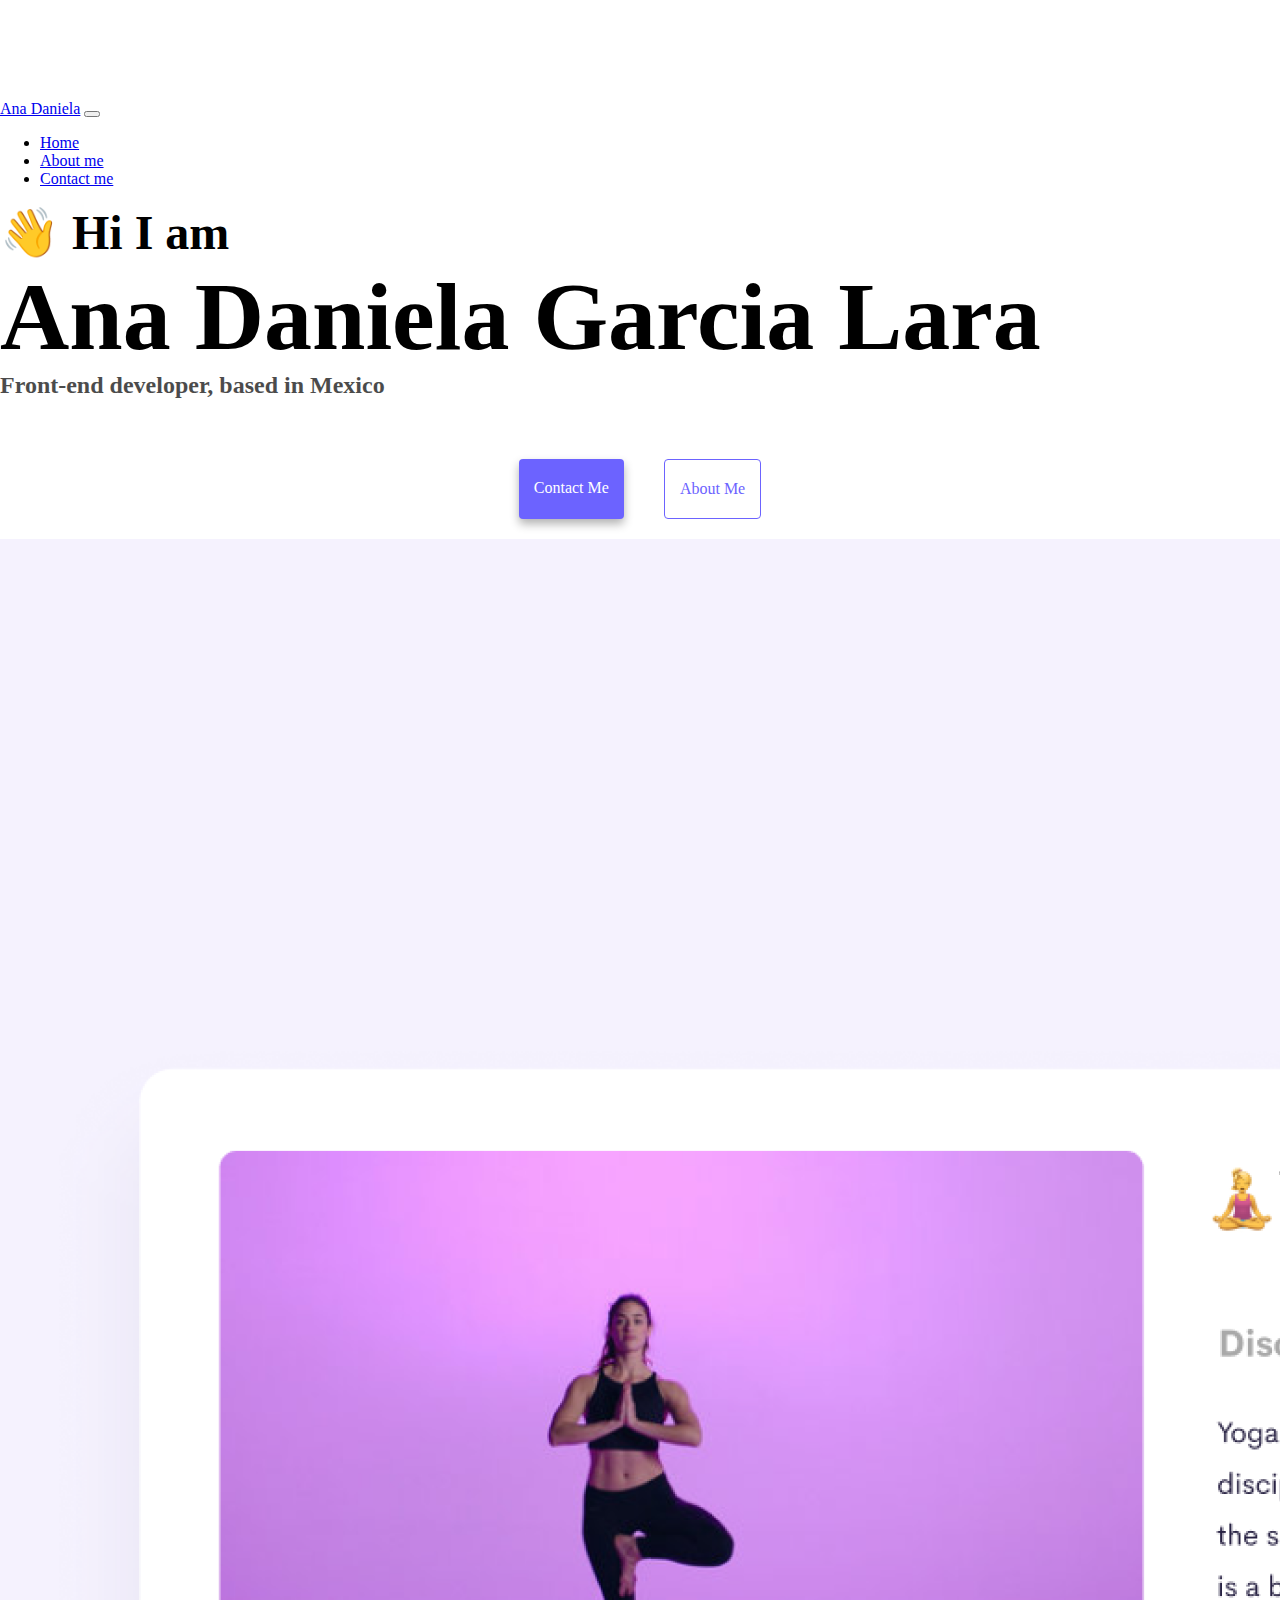
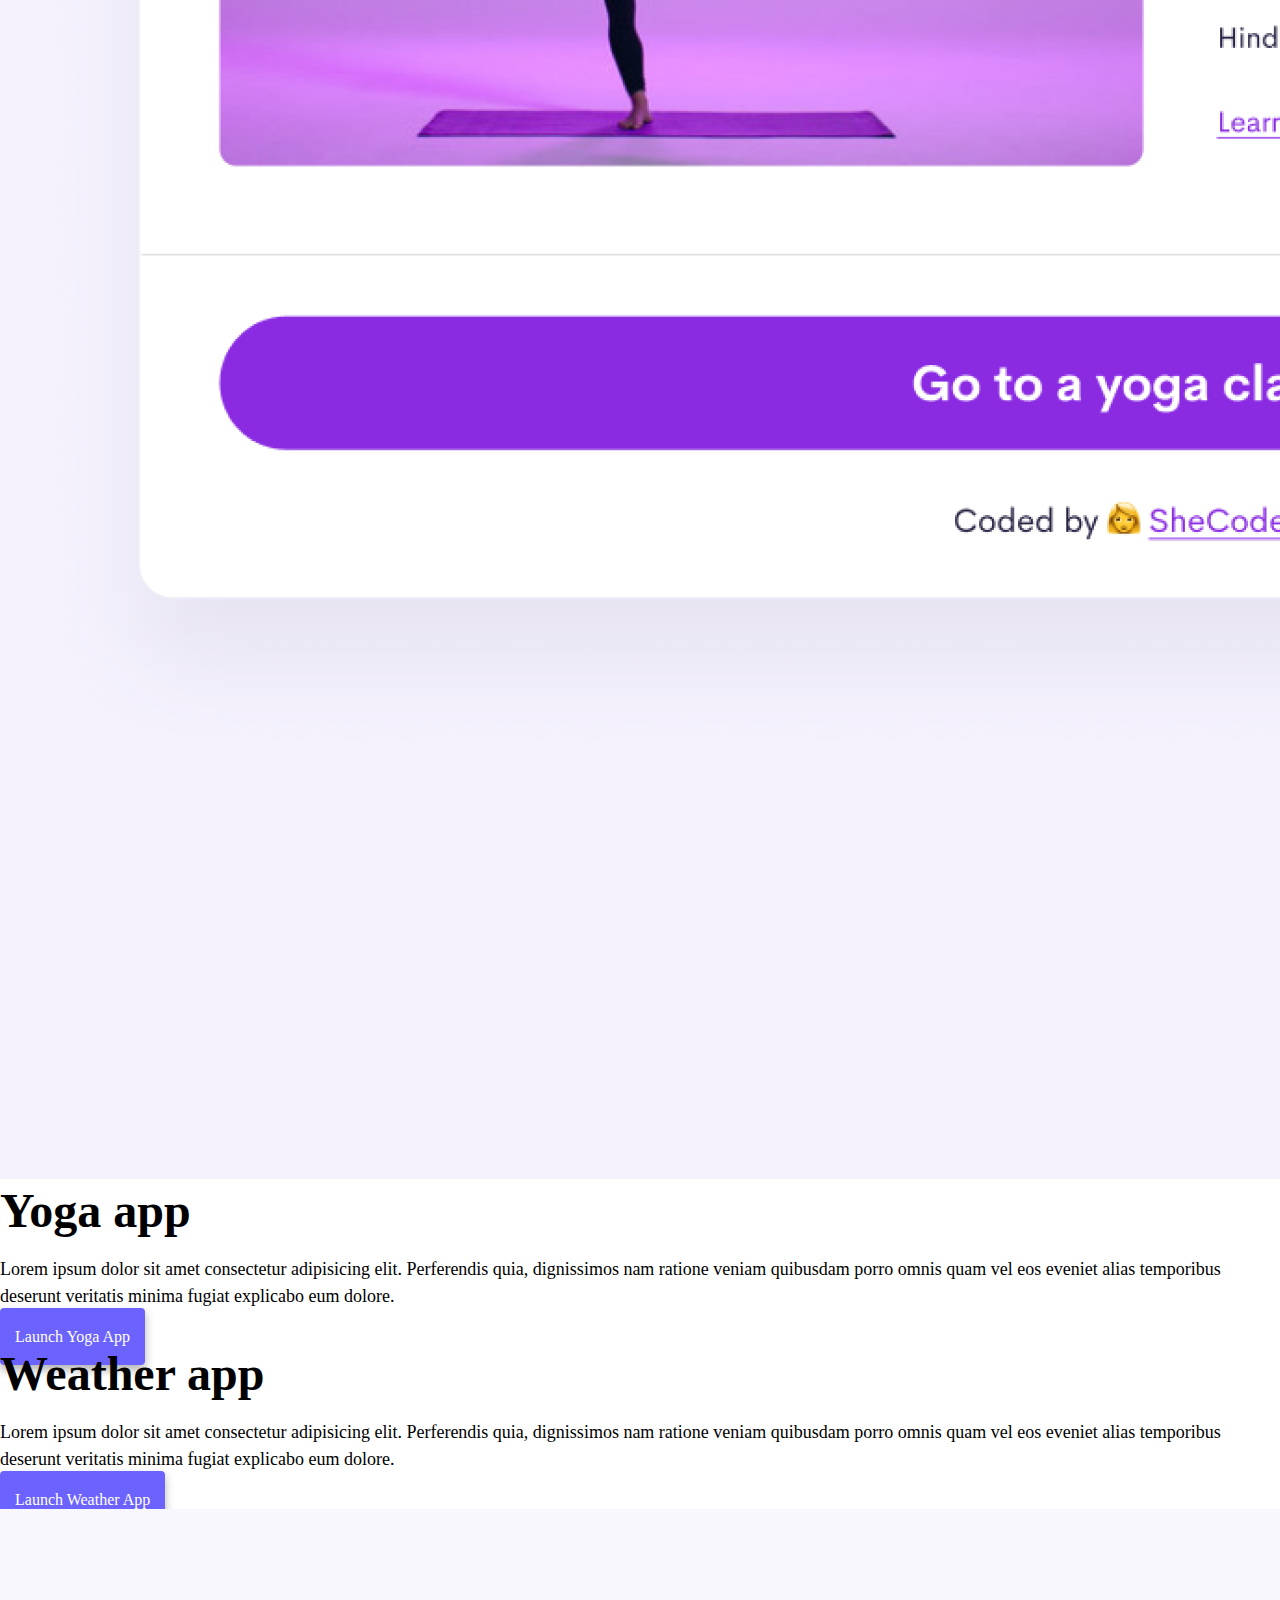
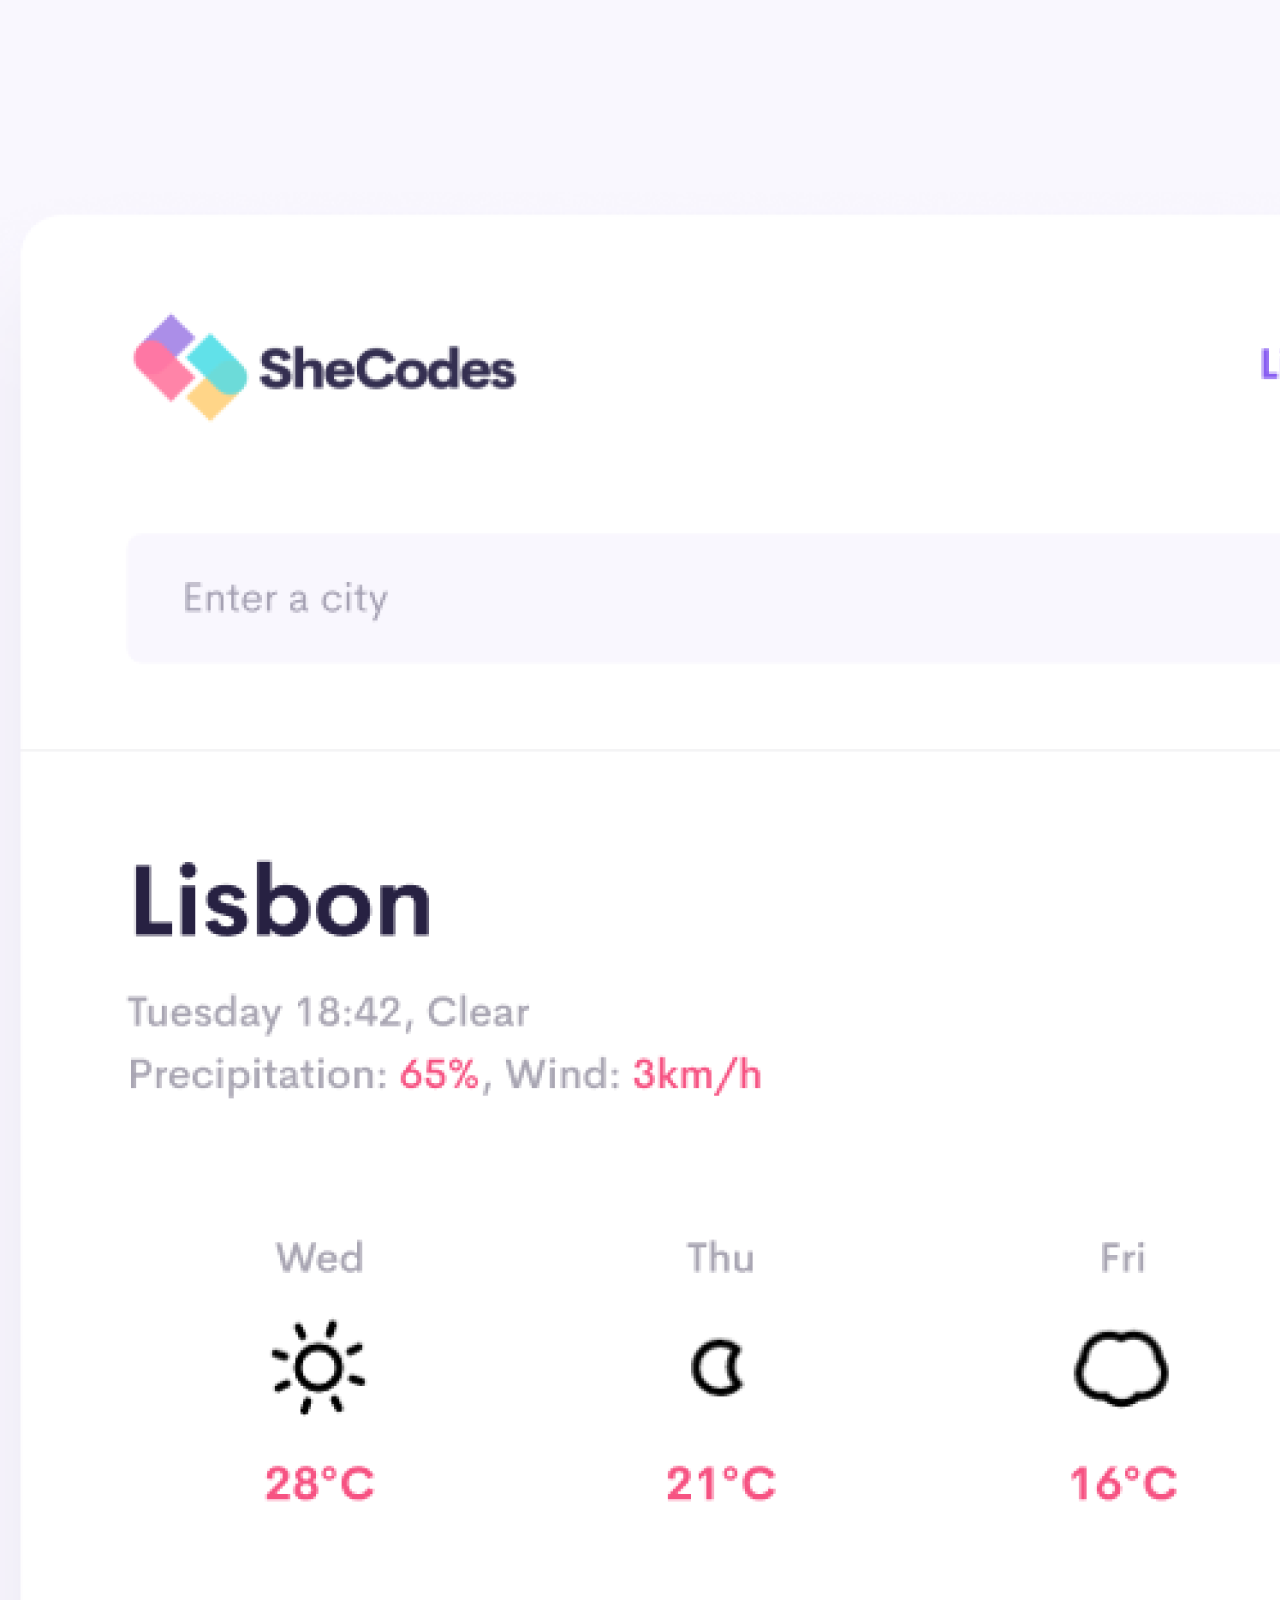
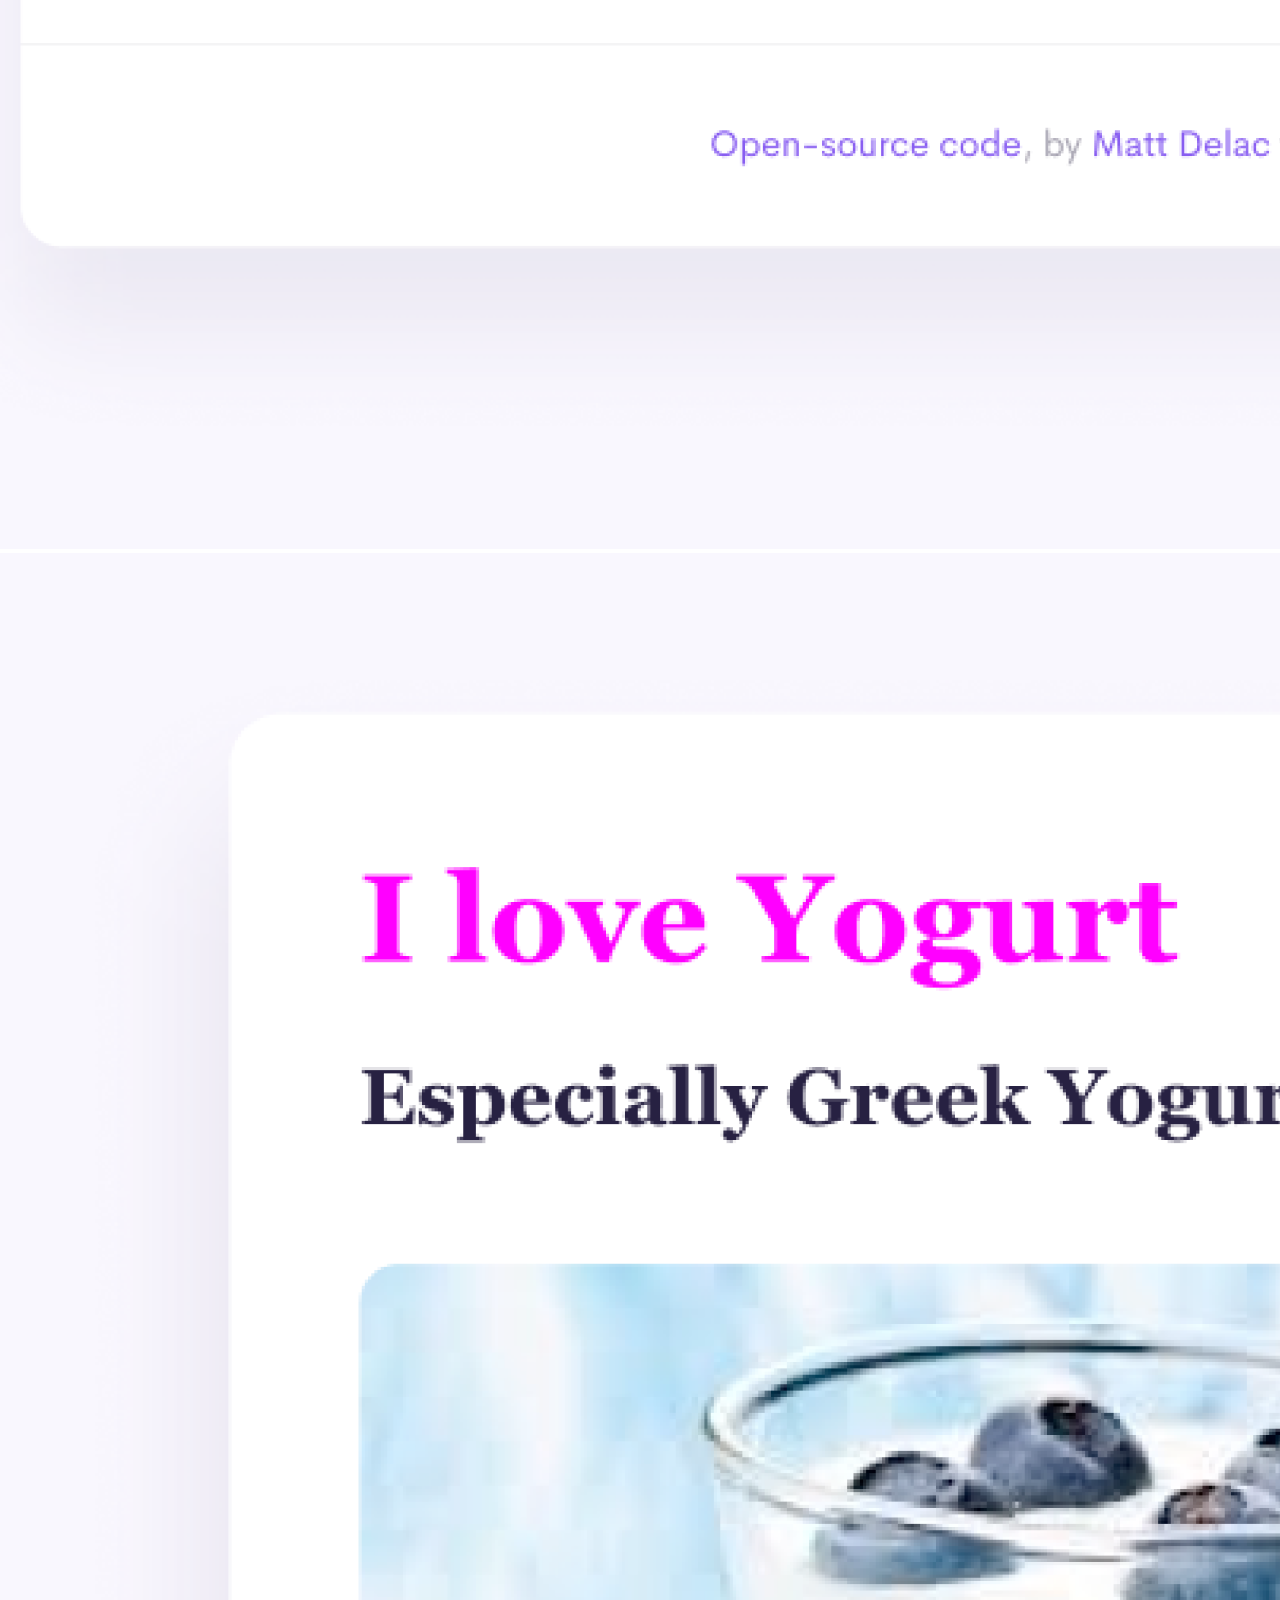
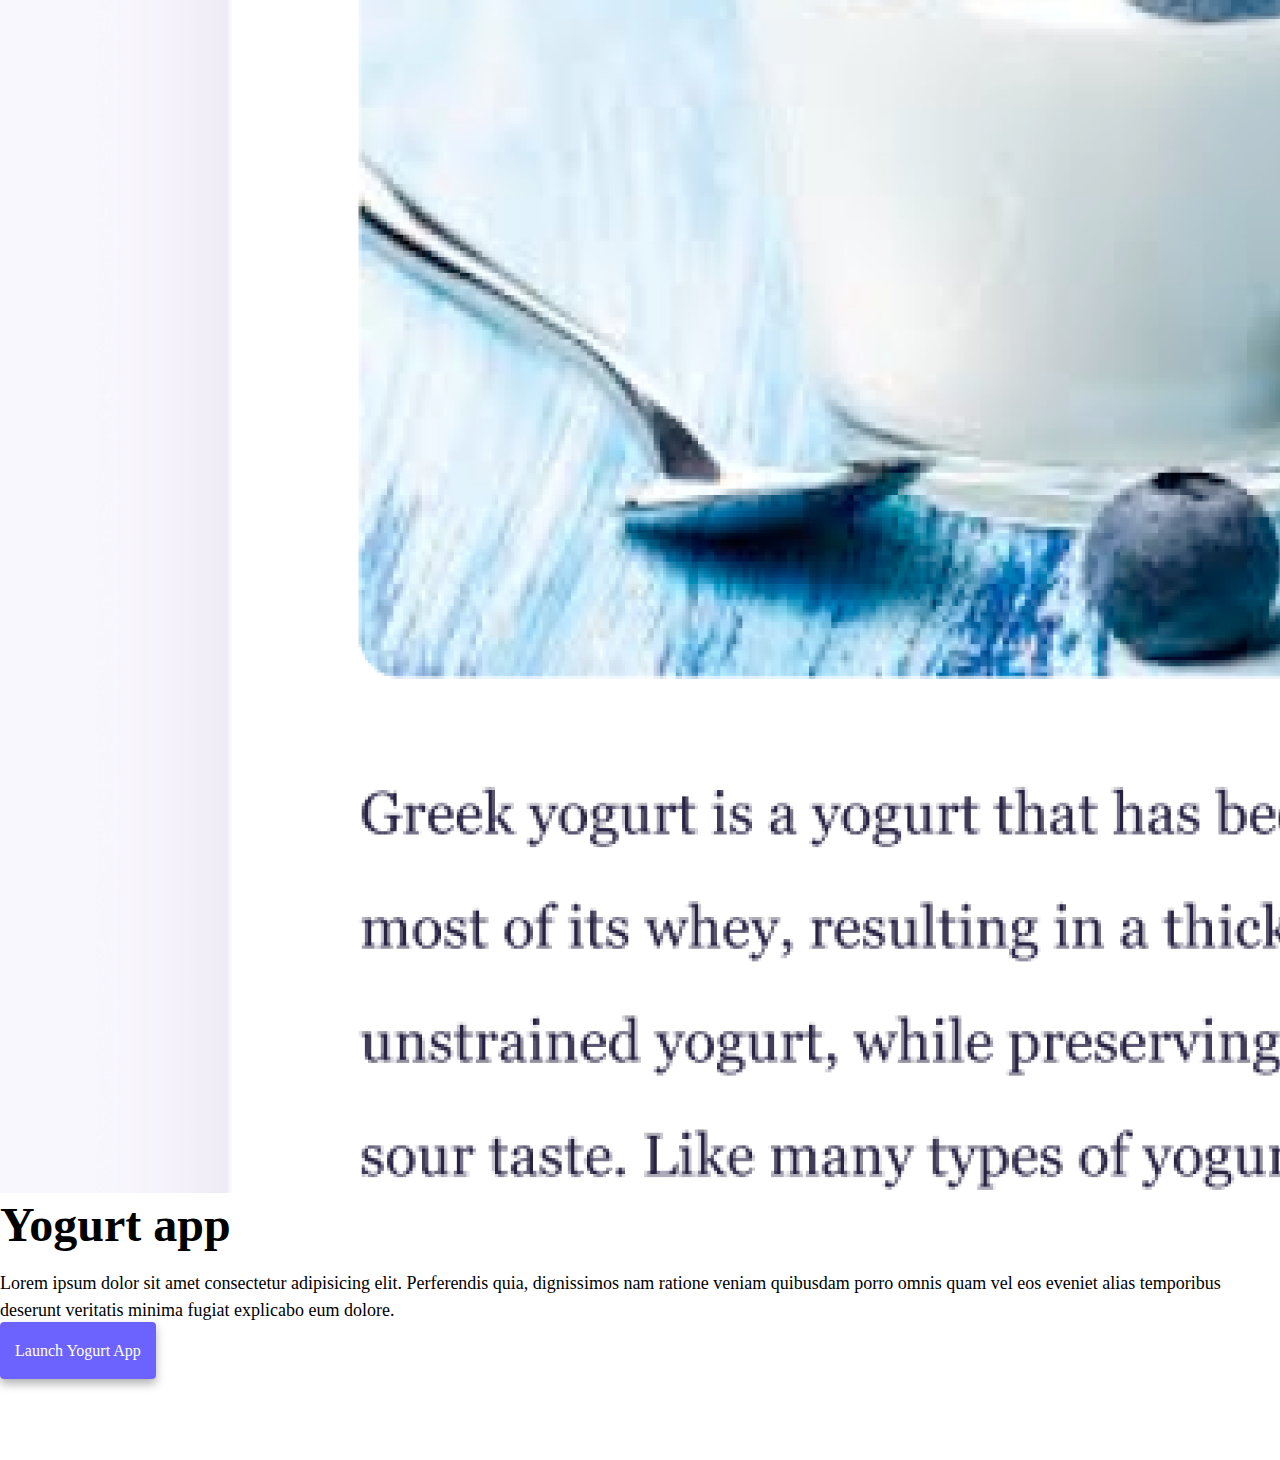
<file: index.html>
<!DOCTYPE html>
<html lang="en">
  <head>
    <meta charset="UTF-8" />
    <meta http-equiv="X-UA-Compatible" content="IE=edge" />
    <meta name="viewport" content="width=device-width, initial-scale=1.0" />
    <meta
      name="description"
      content="Ana Daniela is a front-end developer based in Mexico, check out her projects and contact her for job inquiries"
    />
    <title>Front-end developer - Ana Daniela</title>
    <link
      href="https://cdn.jsdelivr.net/npm/bootstrap@5.0.0-beta2/dist/css/bootstrap.min.css"
      rel="stylesheet"
      integrity="sha384-BmbxuPwQa2lc/FVzBcNJ7UAyJxM6wuqIj61tLrc4wSX0szH/Ev+nYRRuWlolflfl"
      crossorigin="anonymous"
    />
    <script
      src="https://cdn.jsdelivr.net/npm/bootstrap@5.0.0-beta2/dist/js/bootstrap.bundle.min.js"
      integrity="sha384-b5kHyXgcpbZJO/tY9Ul7kGkf1S0CWuKcCD38l8YkeH8z8QjE0GmW1gYU5S9FOnJ0"
      crossorigin="anonymous"
    ></script>
    <link rel="stylesheet" href="style.css" />
  </head>
  <body>
    <nav class="navbar navbar-expand-lg navbar-light bg-light fixed-top">
      <div class="container">
        <a class="navbar-brand" href="index.html" title="Homepage"
          >Ana Daniela</a
        >
        <button
          class="navbar-toggler"
          type="button"
          data-bs-toggle="collapse"
          data-bs-target="#navbarNav"
          aria-controls="navbarNav"
          aria-expanded="false"
          aria-label="Toggle navigation"
        >
          <span class="navbar-toggler-icon"></span>
        </button>
        <div class="collapse navbar-collapse" id="navbarNav">
          <ul class="navbar-nav">
            <li class="nav-item">
              <a
                class="nav-link active"
                aria-current="page"
                href="/"
                tilte="Homepage"
                >Home</a
              >
            </li>
            <li class="nav-item">
              <a class="nav-link" href="about.html" title="About Ana Daniela"
                >About me</a
              >
            </li>
            <li class="nav-item">
              <a
                class="nav-link"
                href="about.html#contact"
                title="Contact Ana Daniela"
                >Contact me</a
              >
            </li>
          </ul>
        </div>
      </div>
    </nav>
    <h2 class="text-center">👋 Hi I am</h2>
    <h1 class="text-center">Ana Daniela Garcia Lara</h1>
    <h3 class="text-center">Front-end developer, based in Mexico</h3>
    <div class="navigation-links mb-5">
      <a
        href="about.html#contact"
        class="primary-link"
        title="Contact Ana Daniela"
        >Contact me</a
      >
      <a href="about.html" class="secondary-link" title="About Ana Daniela"
        >About me</a
      >
    </div>
    <div class="container">
      <div class="row">
        <div class="col-sm-6">
          <img
            src="images/yoga.png"
            alt="Yoga project "
            class="img-fluid rounded d-none d-sm-block"
          />
        </div>
        <div class="col-sm-6">
          <h2 class="mb-3">Yoga app</h2>
          <p>
            Lorem ipsum dolor sit amet consectetur adipisicing elit. Perferendis
            quia, dignissimos nam ratione veniam quibusdam porro omnis quam vel
            eos eveniet alias temporibus deserunt veritatis minima fugiat
            explicabo eum dolore.
          </p>
          <div class="mt-5">
            <a href="#" class="primary-link project-link" title="Yoga project"
              >Launch Yoga App</a
            >
          </div>
        </div>
      </div>
      <div class="row mt-5">
        <div class="col-sm-6">
          <h2 class="mb-3">Weather app</h2>
          <p>
            Lorem ipsum dolor sit amet consectetur adipisicing elit. Perferendis
            quia, dignissimos nam ratione veniam quibusdam porro omnis quam vel
            eos eveniet alias temporibus deserunt veritatis minima fugiat
            explicabo eum dolore.
          </p>
          <div class="mt-5">
            <a
              href="#"
              class="primary-link project-link"
              title="Weather project"
              >Launch Weather App</a
            >
          </div>
        </div>
        <div class="col-sm-6">
          <img
            src="images/weather.png"
            class="img-fluid rounded d-none d-sm-block"
            alt="Weather project"
          />
        </div>
      </div>
      <div class="row mt-5">
        <div class="col-sm-6">
          <img
            src="images/yogurt.png"
            class="img-fluid rounded d-none d-sm-block"
            alt="Yogurt project"
          />
        </div>
        <div class="col-sm-6">
          <h2 class="mb-3">Yogurt app</h2>
          <p>
            Lorem ipsum dolor sit amet consectetur adipisicing elit. Perferendis
            quia, dignissimos nam ratione veniam quibusdam porro omnis quam vel
            eos eveniet alias temporibus deserunt veritatis minima fugiat
            explicabo eum dolore.
          </p>
          <div class="mt-5">
            <a
              href="#"
              class="primary-link project-link"
              title="Weather project"
              >Launch Yogurt App</a
            >
          </div>
        </div>
      </div>
    </div>
  </body>
</html>
</file>
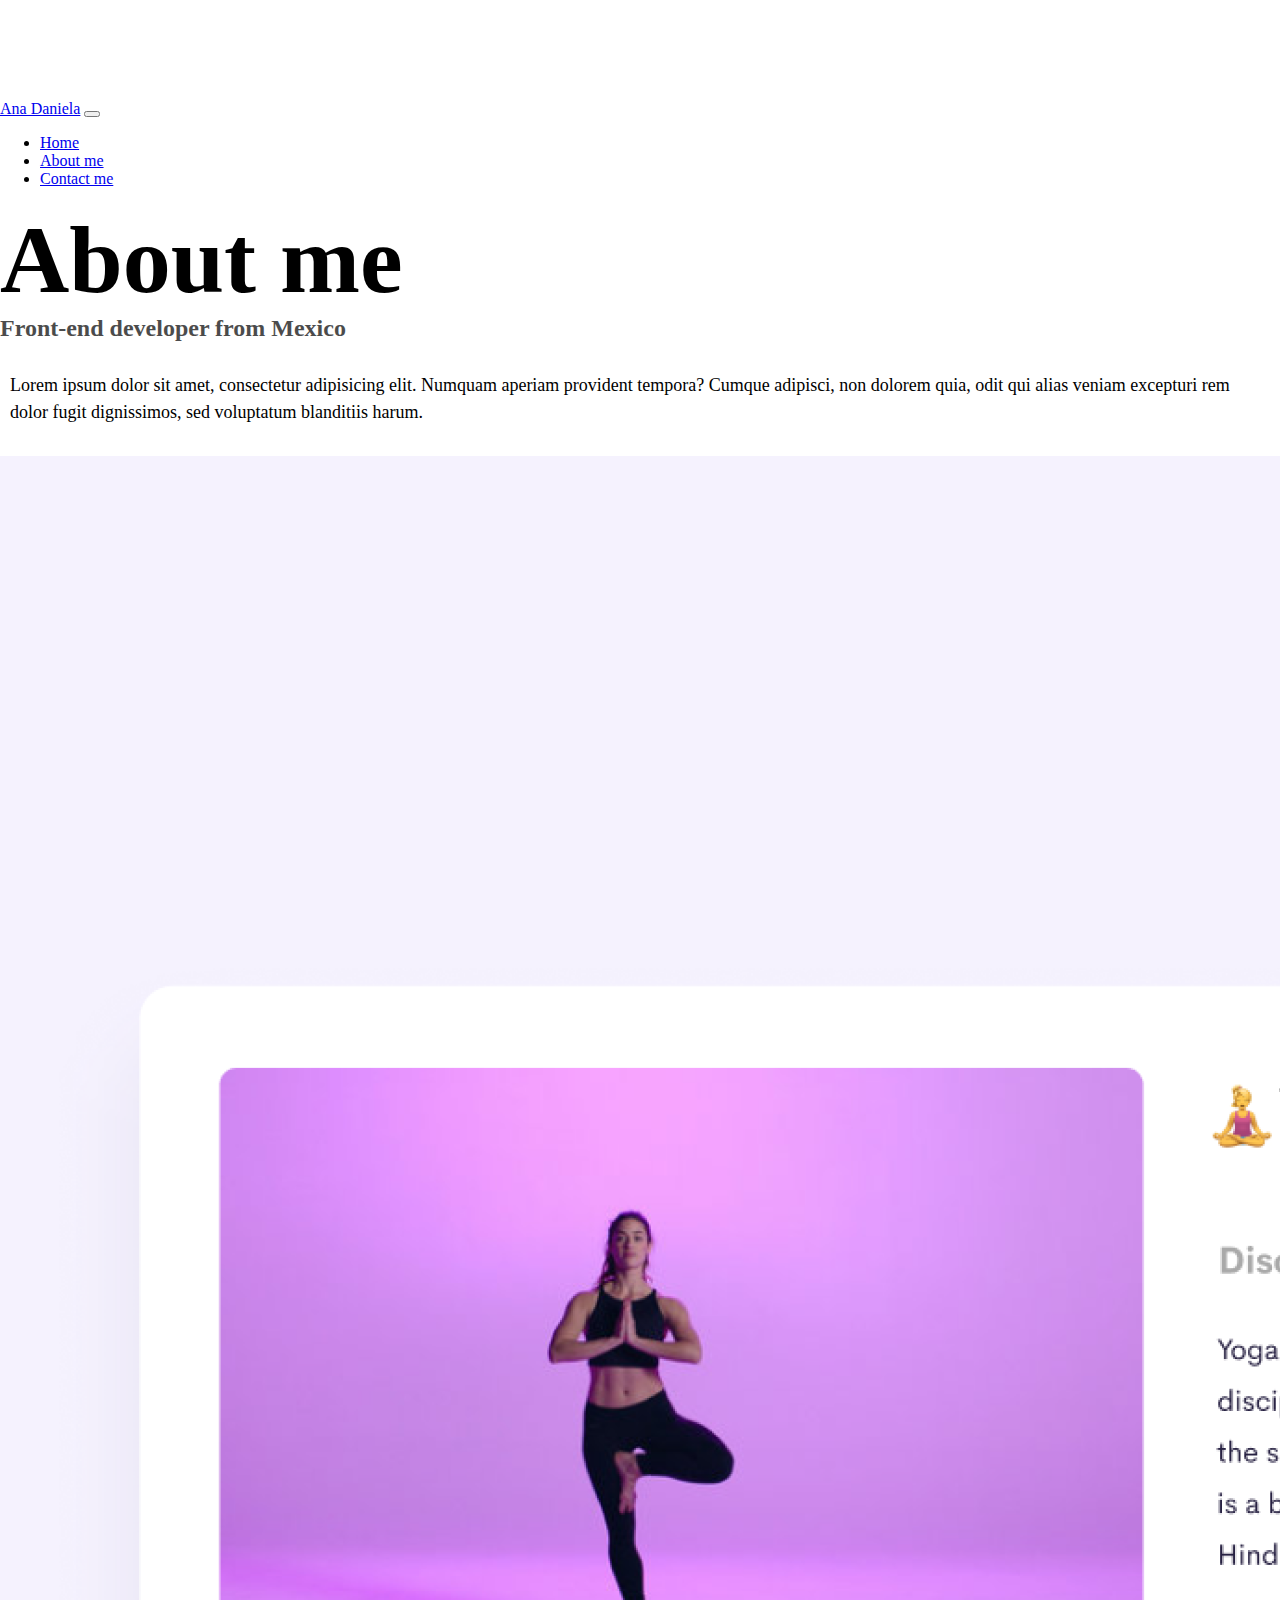
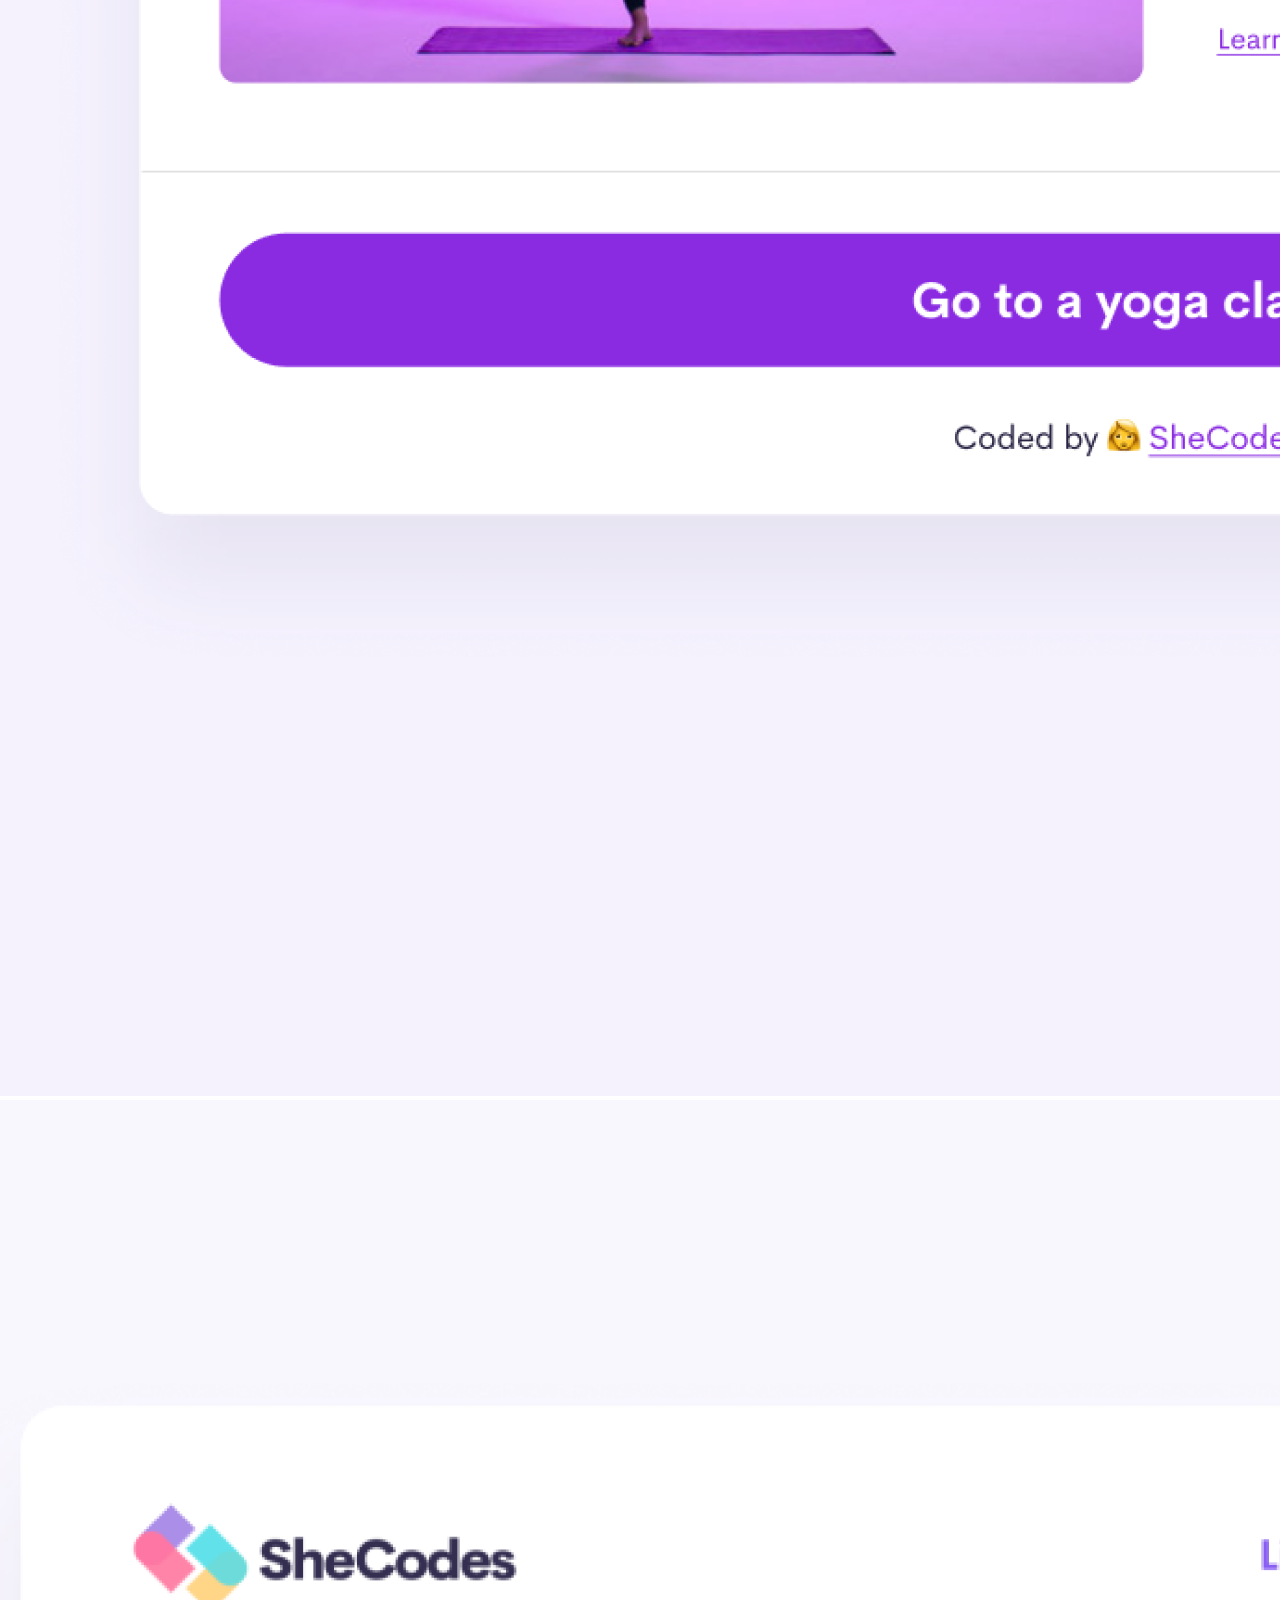
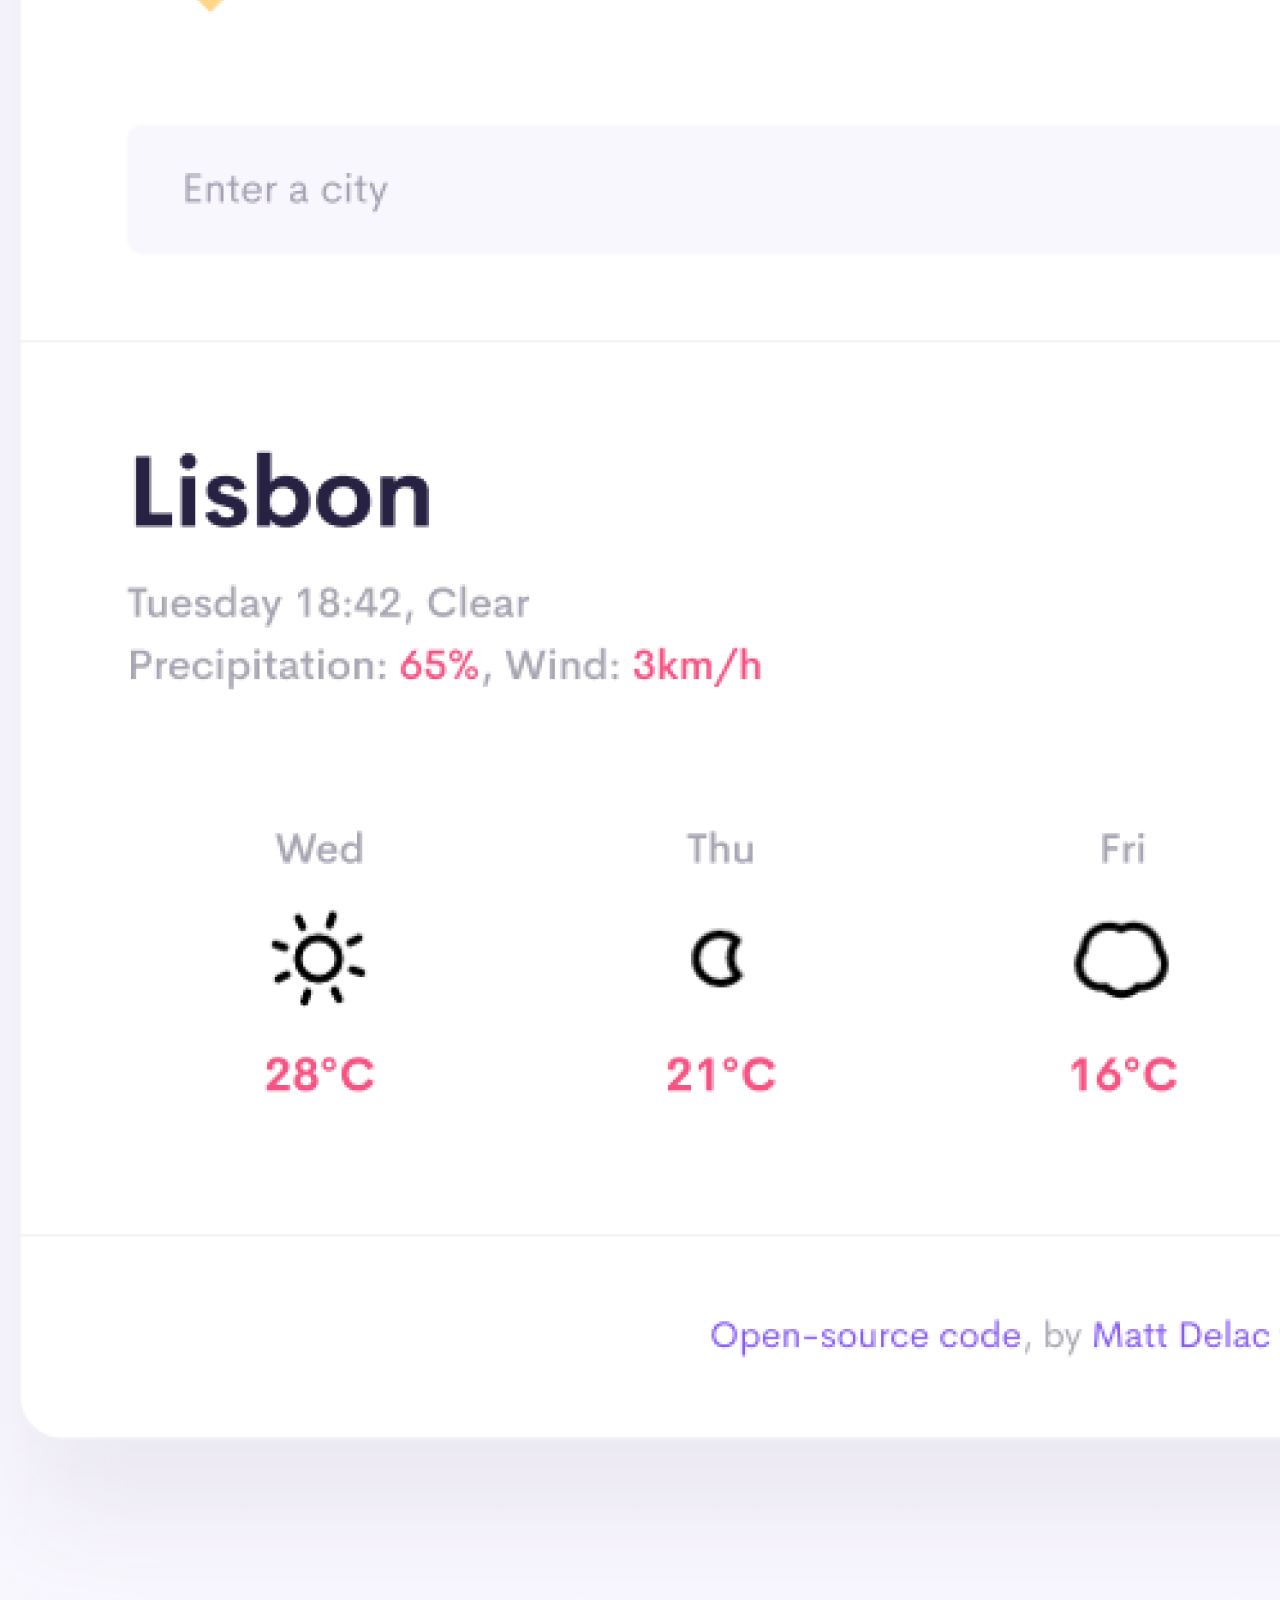
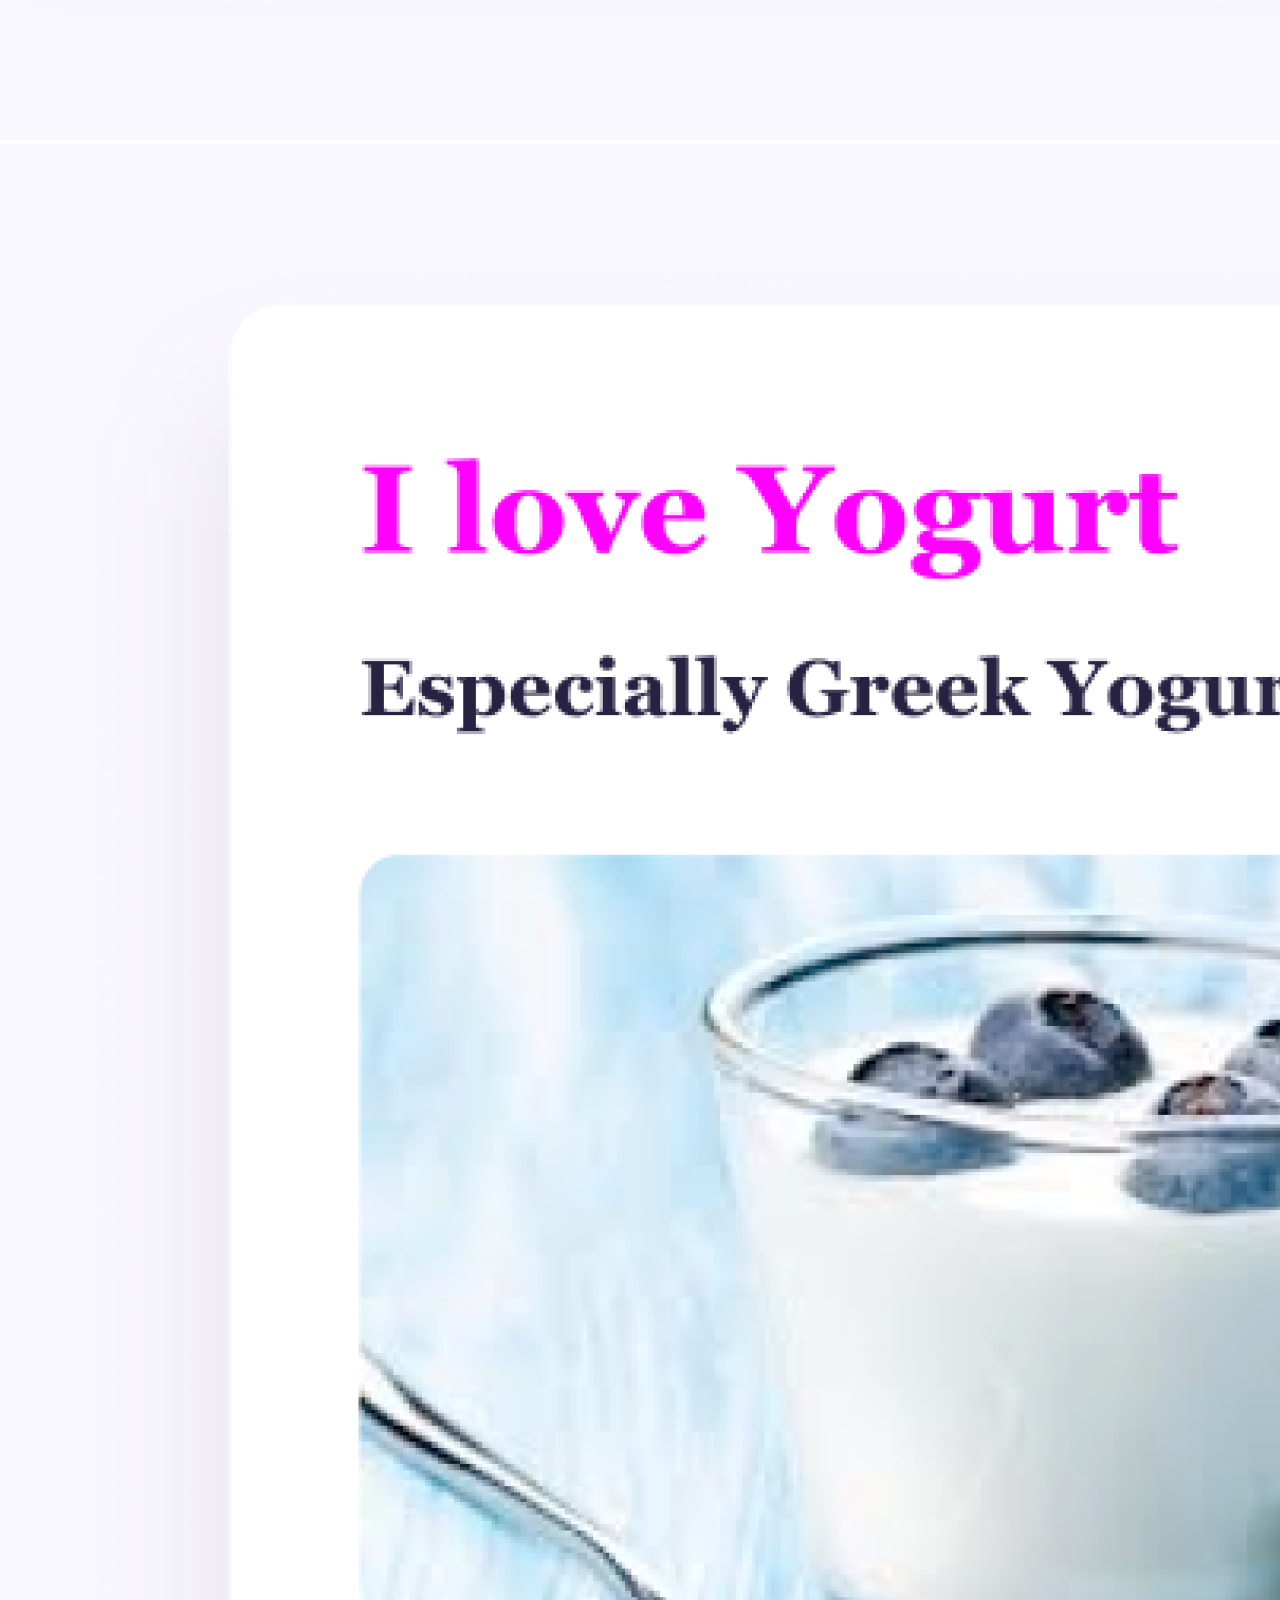
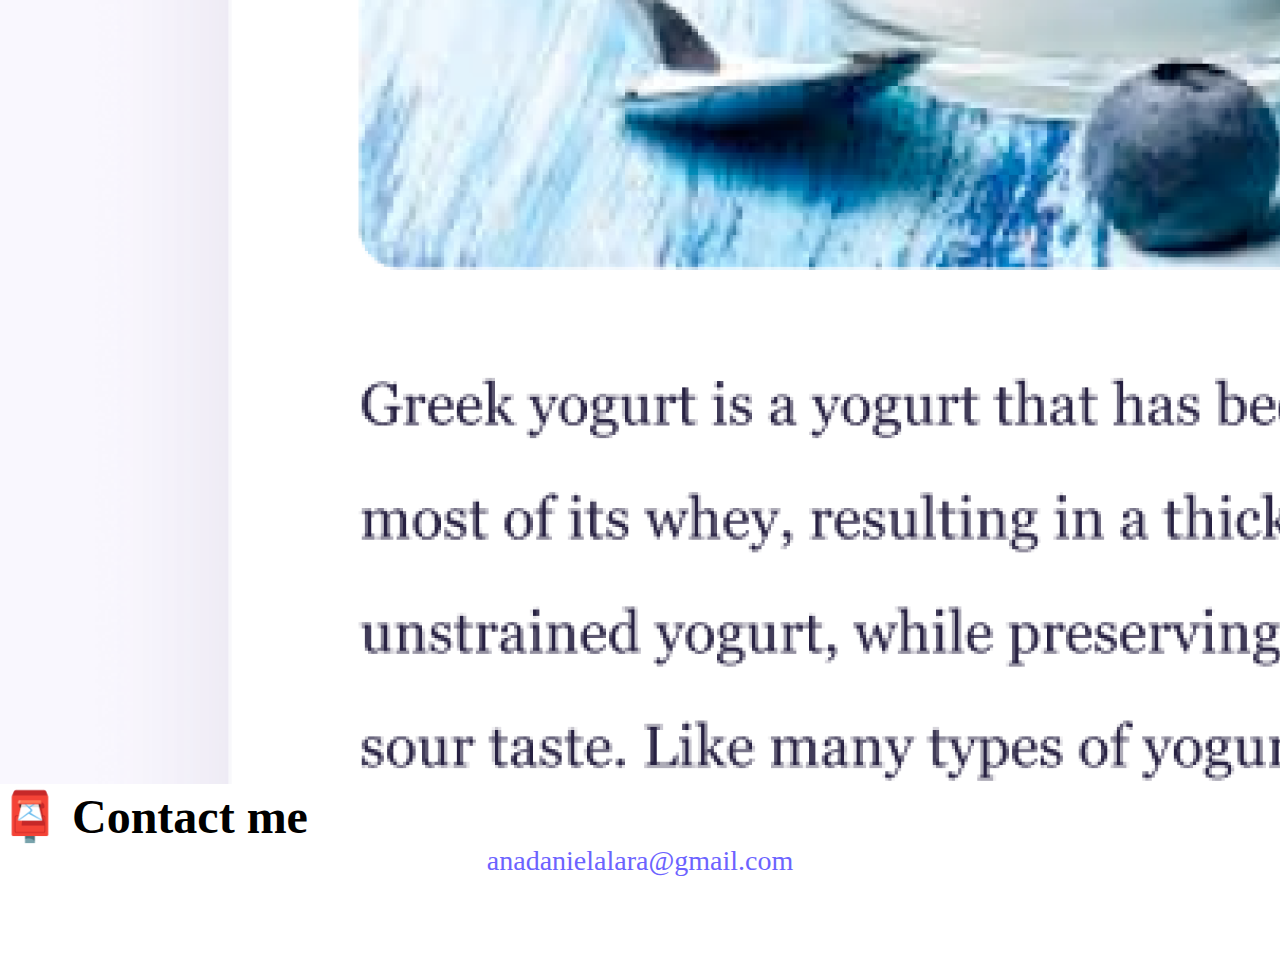
<file: about.html>
<!DOCTYPE html>
<html lang="en">
  <head>
    <meta charset="UTF-8" />
    <meta http-equiv="X-UA-Compatible" content="IE=edge" />
    <meta name="viewport" content="width=device-width, initial-scale=1.0" />
    <link
      href="https://cdn.jsdelivr.net/npm/bootstrap@5.0.0-beta2/dist/css/bootstrap.min.css"
      rel="stylesheet"
      integrity="sha384-BmbxuPwQa2lc/FVzBcNJ7UAyJxM6wuqIj61tLrc4wSX0szH/Ev+nYRRuWlolflfl"
      crossorigin="anonymous"
    />
    <script
      src="https://cdn.jsdelivr.net/npm/bootstrap@5.0.0-beta2/dist/js/bootstrap.bundle.min.js"
      integrity="sha384-b5kHyXgcpbZJO/tY9Ul7kGkf1S0CWuKcCD38l8YkeH8z8QjE0GmW1gYU5S9FOnJ0"
      crossorigin="anonymous"
    ></script>
    <link rel="stylesheet" href="style.css" />
    <title>About me - Ana Daniela</title>
    <meta
      name="description"
      content="About Ana Daniela, a front-end developer based in Mexico"
    />
  </head>
  <body>
    <nav class="navbar navbar-expand-lg navbar-light bg-light fixed-top">
      <div class="container">
        <a class="navbar-brand" href="index.html" title="Homepage">Ana Daniela</a>
        <button
          class="navbar-toggler"
          type="button"
          data-bs-toggle="collapse"
          data-bs-target="#navbarNav"
          aria-controls="navbarNav"
          aria-expanded="false"
          aria-label="Toggle navigation"
        >
          <span class="navbar-toggler-icon"></span>
        </button>
        <div class="collapse navbar-collapse" id="navbarNav">
          <ul class="navbar-nav">
            <li class="nav-item">
              <a
                class="nav-link"
                aria-current="page"
                href="index.html"
                tilte="Homepage"
                >Home</a
              >
            </li>
            <li class="nav-item">
              <a
                class="nav-link active"
                href="about.html"
                title="About Ana Daniela"
                >About me</a
              >
            </li>
            <li class="nav-item">
              <a
                class="nav-link"
                href="about.html#contact"
                title="Contact Ana Daniela"
                >Contact me</a
              >
            </li>
          </ul>
        </div>
      </div>
    </nav>
    <h1 class="text-center">About me</h1>
    <h3 class="text-center">Front-end developer from Mexico</h3>
    <div class="about-paragraphs text-center">
      <p>
        Lorem ipsum dolor sit amet, consectetur adipisicing elit. Numquam
        aperiam provident tempora? Cumque adipisci, non dolorem quia, odit qui
        alias veniam excepturi rem dolor fugit dignissimos, sed voluptatum
        blanditiis harum.
      </p>
    </div>
    <div class="container">
      <div class="row">
        <div class="col-sm-4">
          <img
            src="images/yoga.png"
            class="img-fluid p-2 mb-4 shadow rounded"
            alt="Yoga project"
          />
        </div>
        <div class="col-sm-4">
          <img
            src="images/weather.png"
            class="img-fluid p-2 mb-4 shadow rounded"
            alt="Weather project"
          />
        </div>
        <div class="col-sm-4">
          <img
            src="images/yogurt.png"
            class="img-fluid p-2 mb-4 shadow rounded"
            alt="Yogurt project"
          />
        </div>
      </div>
    </div>
    <div id="contact" class="mt-5">
      <h2 class="text-center">📮 Contact me</h2>
      <a href="mailto:anadanielalara@gmail.com" class="email-link">
        anadanielalara@gmail.com
      </a>
    </div>
  </body>
</html>
</file>
<file: style.css>
:root {
  --primary-color: #6c63ff;
  --secondary-color: #f5f2fe;
  --box-shadow: 0 5px 10px rgba(0, 0, 0, 0.3);
}

body {
  margin: 100px 0;
}

h1,
h2,
h3 {
  margin: 0;
}

h1 {
  font-size: 96px;
}

h2 {
  font-size: 48px;
}

h3 {
  font-size: 24px;
  opacity: 0.7;
}

p {
  font-size: 18px;
  line-height: 1.5;
}

.navigation-links {
  display: flex;
  margin-top: 40px;
  justify-content: center;
}

.navigation-links a {
  margin: 20px;
}

.primary-link {
  border-radius: 4px;
  padding: 20px 15px;
  text-decoration: none;
  text-transform: capitalize;
  background: var(--primary-color);
  box-shadow: var(--box-shadow);
  color: white;
}

.primary-link:hover {
  color: white;
}

.secondary-link {
  border-radius: 4px;
  padding: 20px 15px;
  text-decoration: none;
  text-transform: capitalize;
  color: var(--primary-color);
  border: 1px solid var(--primary-color);
}

.homepage-link {
  color: var(--primary-color);
  text-align: center;
  display: block;
}

.about-paragraphs {
  margin: 30px 0;
}

.about-paragraphs p {
  margin: 10px;
}

.email-link {
  display: flex;
  justify-content: center;
  color: var(--primary-color);
  font-size: 28px;
  text-decoration: none;
}

.email-link:hover {
  text-decoration: underline;
}

@media (max-width: 576px) {
  h1 {
    font-size: 48px;
    line-height: 1.5;
  }

  h2 {
    font-size: 32px;
    text-align: center;
  }

  p {
    text-align: center;
  }

  .project-link {
    display: block;
    text-align: center;
    margin: 0 20px;
  }
}
</file>
